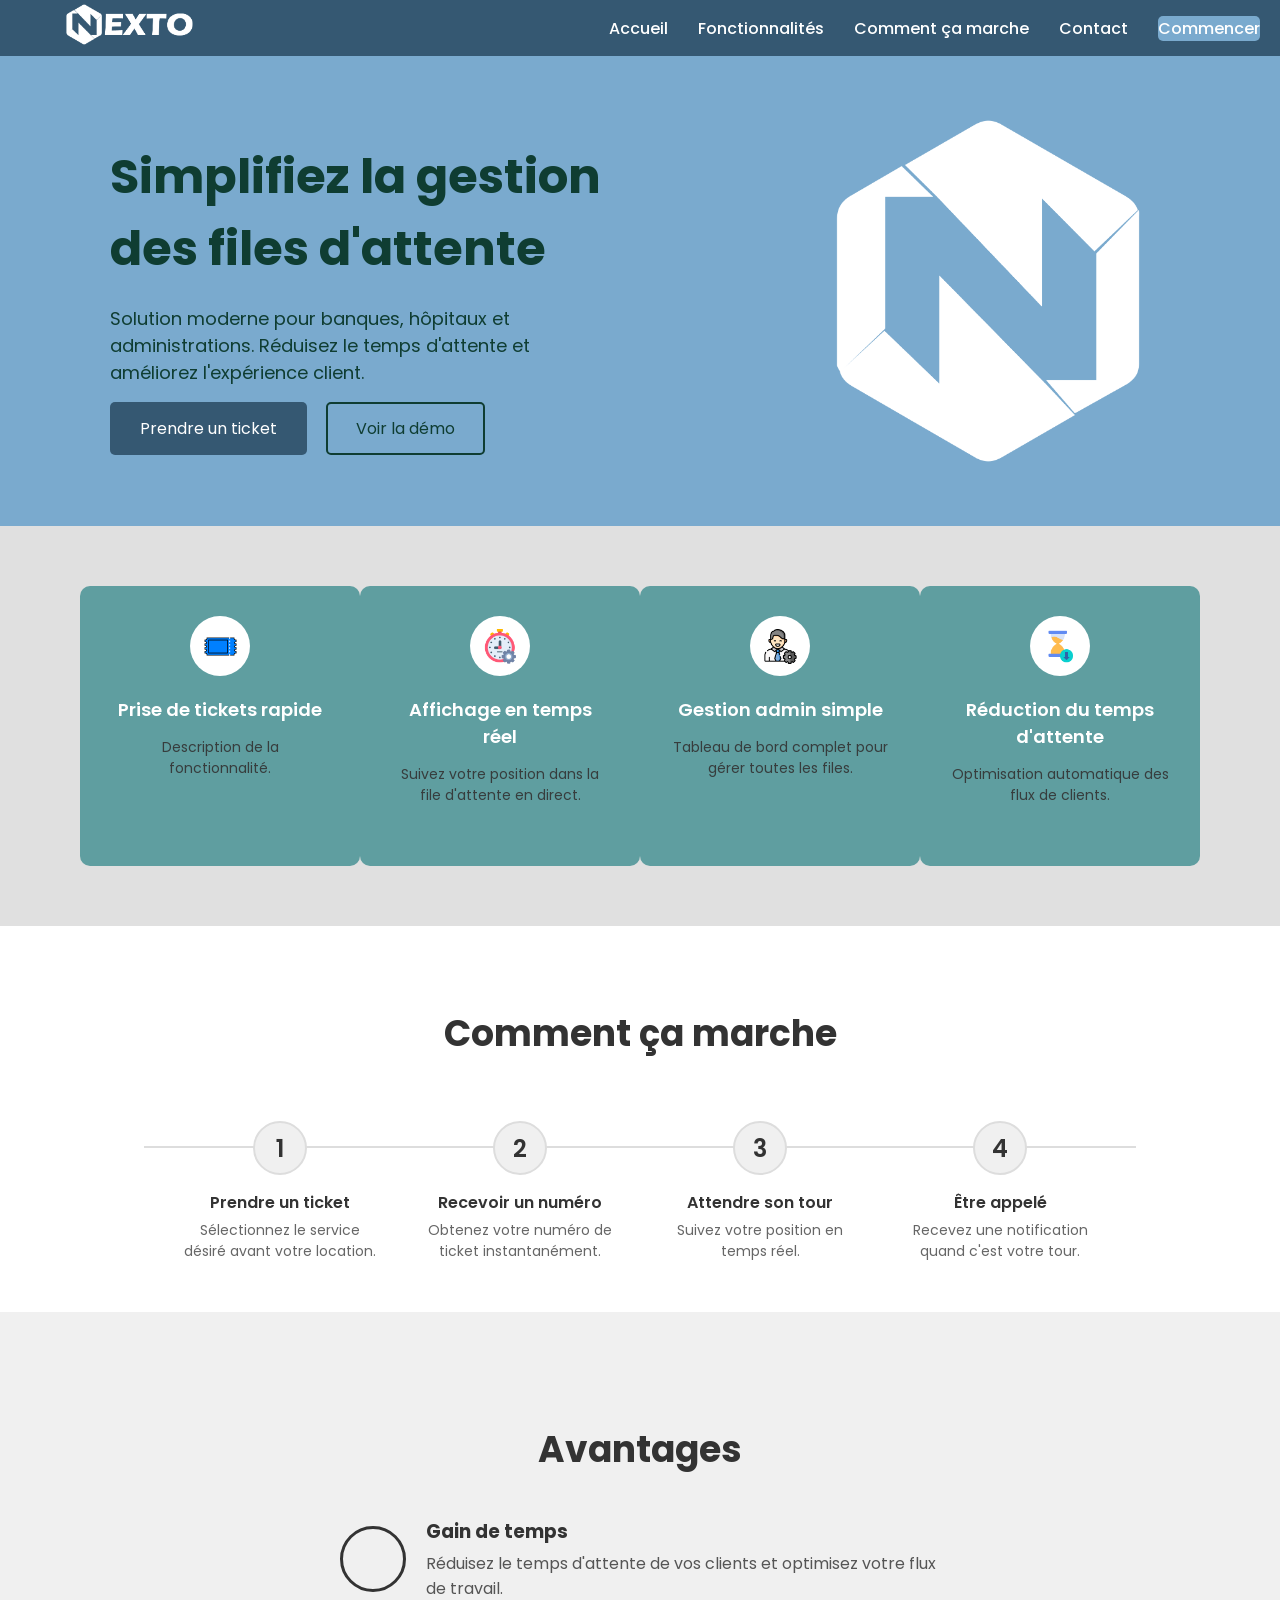
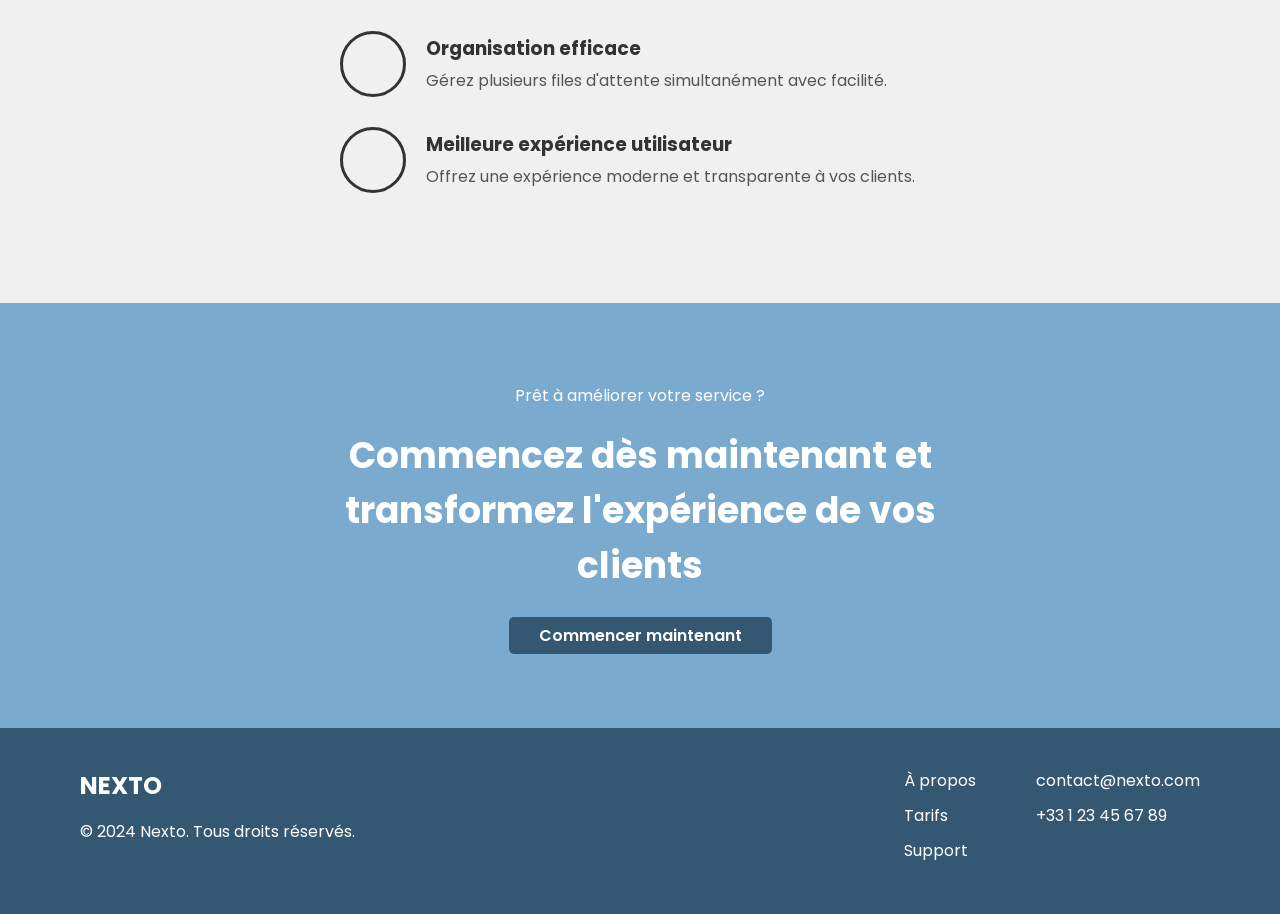
<file: index.html>
<!doctype html>
<html lang="en">
  <head>
    <meta charset="UTF-8" />
    <meta name="viewport" content="width=device-width, initial-scale=1.0" />
    <title>Nexto - Home</title>
    <link rel="icon" type="image/png" href="images/lolof-01.png" />
    <link rel="stylesheet" href="style.css" />
    <link
      href="https://fonts.googleapis.com/css2?family=Poppins:wght@400;500;600;700&display=swap"
      rel="stylesheet"
    />
  </head>
<nav class="navbar" >
  <div>
    <a href="index.html"></a>
    <img src="images/logonexto-01-01-01.png" alt="" width="220">
  </div>
  <ul class="nav-links">
        <li><a href="index.html">Accueil</a></li>
        <li><a href="#">Fonctionnalités</a></li>
        <li><a href="#">Comment ça marche</a></li>
        <li><a href="#">Contact</a></li>
        <a href="prendreUnTicket.html" class="btn-commencer">Commencer</a>
  </ul>
</nav>
  <body>
 

      <main>
        <div class="hero-content">
          <h1>Simplifiez la gestion des files d'attente</h1>
          <p>
            Solution moderne pour banques, hôpitaux et administrations. Réduisez
            le temps d'attente et améliorez l'expérience client.
          </p>
          <div class="hero-buttons">
            <a href="prendreUnTicket.html" class="btn-primary">Prendre un ticket</a>
            <a href="#" class="btn-secondary">Voir la démo</a>
          </div>
        </div>
        <div class="hero-image">
          <img
            src="images/lolof-01-01.png"
            alt="Nexto Company Logo"
            class="hero-logo"
          />
        </div>
      </main>
    </div>

    <section class="features">
      <div class="feature-card">
        <div class="icon-wrapper">
          <img src="images/ticket-icon.png" alt="Ticket Icon" />
        </div>
        <h3>Prise de tickets rapide</h3>
        <p>Description de la fonctionnalité.</p>
      </div>
      <div class="feature-card">
        <div class="icon-wrapper">
          <img src="images/real-time-icon.png" alt="Real-time Icon" />
        </div>
        <h3>Affichage en temps réel</h3>
        <p>Suivez votre position dans la file d'attente en direct.</p>
      </div>
      <div class="feature-card">
        <div class="icon-wrapper">
          <img src="images/admin-icon.png" alt="Admin Icon" />
        </div>
        <h3>Gestion admin simple</h3>
        <p>Tableau de bord complet pour gérer toutes les files.</p>
      </div>
      <div class="feature-card">
        <div class="icon-wrapper">
          <img src="images/time reduction.png" alt="Time Reduction Icon" />
        </div>
        <h3>Réduction du temps d'attente</h3>
        <p>Optimisation automatique des flux de clients.</p>
      </div>
    </section>
  </body>
  <section class="how-it-works">
    <h2>Comment ça marche</h2>
    <div class="steps">
      <div class="step">
        <div class="step-number">1</div>
        <div class="step-title">Prendre un ticket</div>
        <div class="step-description">
          Sélectionnez le service désiré avant votre location.
        </div>
      </div>
      <div class="step">
        <div class="step-number">2</div>
        <div class="step-title">Recevoir un numéro</div>
        <div class="step-description">
          Obtenez votre numéro de ticket instantanément.
        </div>
      </div>
      <div class="step">
        <div class="step-number">3</div>
        <div class="step-title">Attendre son tour</div>
        <div class="step-description">Suivez votre position en temps réel.</div>
      </div>
      <div class="step">
        <div class="step-number">4</div>
        <div class="step-title">Être appelé</div>
        <div class="step-description">
          Recevez une notification quand c'est votre tour.
        </div>
      </div>
    </div>
  </section>

  <section class="advantages">
    <h2>Avantages</h2>
    <div class="advantage-item">
      <div class="circle"></div>
      <div>
        <h3>Gain de temps</h3>
        <p>
          Réduisez le temps d'attente de vos clients et optimisez votre flux de
          travail.
        </p>
      </div>
    </div>
    <div class="advantage-item">
      <div class="circle"></div>
      <div>
        <h3>Organisation efficace</h3>
        <p>Gérez plusieurs files d'attente simultanément avec facilité.</p>
      </div>
    </div>
    <div class="advantage-item">
      <div class="circle"></div>
      <div>
        <h3>Meilleure expérience utilisateur</h3>
        <p>Offrez une expérience moderne et transparente à vos clients.</p>
      </div>
    </div>
  </section>

  <section class="cta">
    <a href="#">Prêt à améliorer votre service ?</a>
    <h2>Commencez dès maintenant et transformez l'expérience de vos clients</h2>
    <a href="prendreUnTicket.html" class="btn-cta">Commencer maintenant</a>
  </section>

  <footer>
    <div class="footer-content">
      <div class="footer-left">
        <div class="logo">NEXTO</div>
        <p style="color: white;">© 2024 Nexto. Tous droits réservés.</p>
      </div>
      <div class="footer-right">
        <div>
          <a href="#">À propos</a>
          <a href="#">Tarifs</a>
          <a href="#">Support</a>
        </div>
        <div>
          <p style="color: white;">contact@nexto.com</p>
          <p style="color: white;">+33 1 23 45 67 89</p>
        </div>
      </div>
    </div>
  </footer>
</html>
</file>
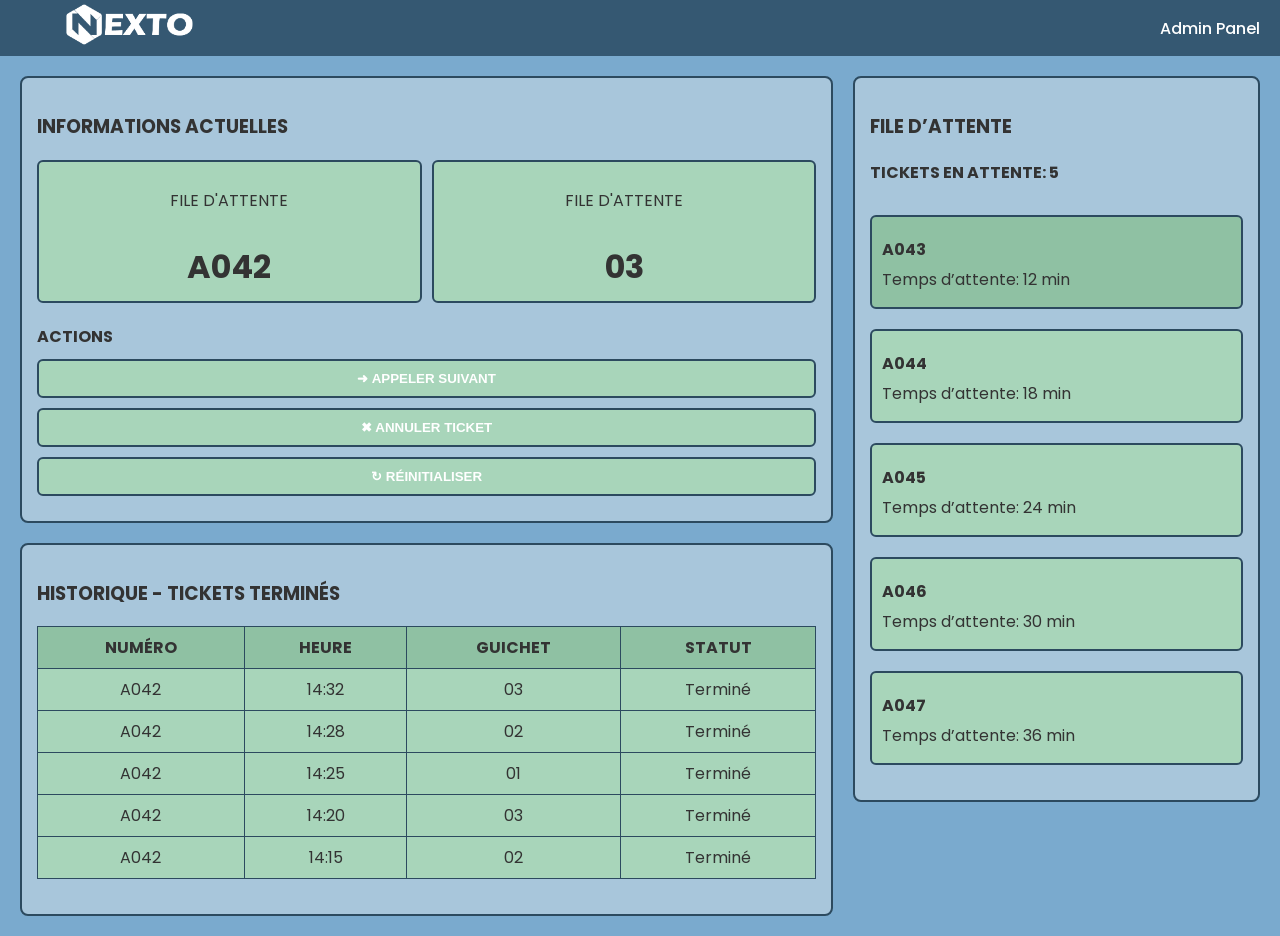
<file: adminpanel.html>
<!doctype html>
<html lang="en">
  <head>
    <meta charset="UTF-8" />
    <meta name="viewport" content="width=device-width, initial-scale=1.0" />
    <title>Nexto - Home</title>
    <link rel="icon" type="image/png" href="images/lolof-01.png" />
    <link rel="stylesheet" href="style.css" />
    <link
      href="https://fonts.googleapis.com/css2?family=Poppins:wght@400;500;600;700&display=swap"
      rel="stylesheet"
    />
  </head>
  <nav class="navbar">
    <div>
      <a href="index.html"></a>
      <img src="images/logonexto-01-01-01.png" alt="" width="220" />
    </div>
    <ul class="nav-links">
      <li><a href="#">Admin Panel</a></li>
    </ul>
  </nav>
  <body>
    <div class="queue-dashboard">
      <!-- LEFT PANEL -->
      <div class="left-panel">
        <div class="card">
          <h3>INFORMATIONS ACTUELLES</h3>

          <div class="info-boxes">
            <div class="info-box">
              <p>FILE D'ATTENTE</p>
              <h1>A042</h1>
            </div>

            <div class="info-box">
              <p>FILE D'ATTENTE</p>
              <h1>03</h1>
            </div>
          </div>

          <div class="actions">
            <h4>ACTIONS</h4>
            <button class="btn">➜ APPELER SUIVANT</button>
            <button class="btn">✖ ANNULER TICKET</button>
            <button class="btn">↻ RÉINITIALISER</button>
          </div>
        </div>

        <div class="card">
          <h3>HISTORIQUE - TICKETS TERMINÉS</h3>

          <table>
            <thead>
              <tr>
                <th>NUMÉRO</th>
                <th>HEURE</th>
                <th>GUICHET</th>
                <th>STATUT</th>
              </tr>
            </thead>
            <tbody>
              <tr>
                <td>A042</td>
                <td>14:32</td>
                <td>03</td>
                <td>Terminé</td>
              </tr>
              <tr>
                <td>A042</td>
                <td>14:28</td>
                <td>02</td>
                <td>Terminé</td>
              </tr>
              <tr>
                <td>A042</td>
                <td>14:25</td>
                <td>01</td>
                <td>Terminé</td>
              </tr>
              <tr>
                <td>A042</td>
                <td>14:20</td>
                <td>03</td>
                <td>Terminé</td>
              </tr>
              <tr>
                <td>A042</td>
                <td>14:15</td>
                <td>02</td>
                <td>Terminé</td>
              </tr>
            </tbody>
          </table>
        </div>
      </div>

      <!-- RIGHT PANEL -->
      <div class="right-panel">
        <div class="card">
          <h3>FILE D’ATTENTE</h3>
          <p><strong>TICKETS EN ATTENTE: 5</strong></p>

          <div class="ticket active">
            <h4>A043</h4>
            <p>Temps d’attente: 12 min</p>
          </div>

          <div class="ticket">
            <h4>A044</h4>
            <p>Temps d’attente: 18 min</p>
          </div>

          <div class="ticket">
            <h4>A045</h4>
            <p>Temps d’attente: 24 min</p>
          </div>

          <div class="ticket">
            <h4>A046</h4>
            <p>Temps d’attente: 30 min</p>
          </div>

          <div class="ticket">
            <h4>A047</h4>
            <p>Temps d’attente: 36 min</p>
          </div>
        </div>
      </div>
    </div>
  </body>
</html>
</file>
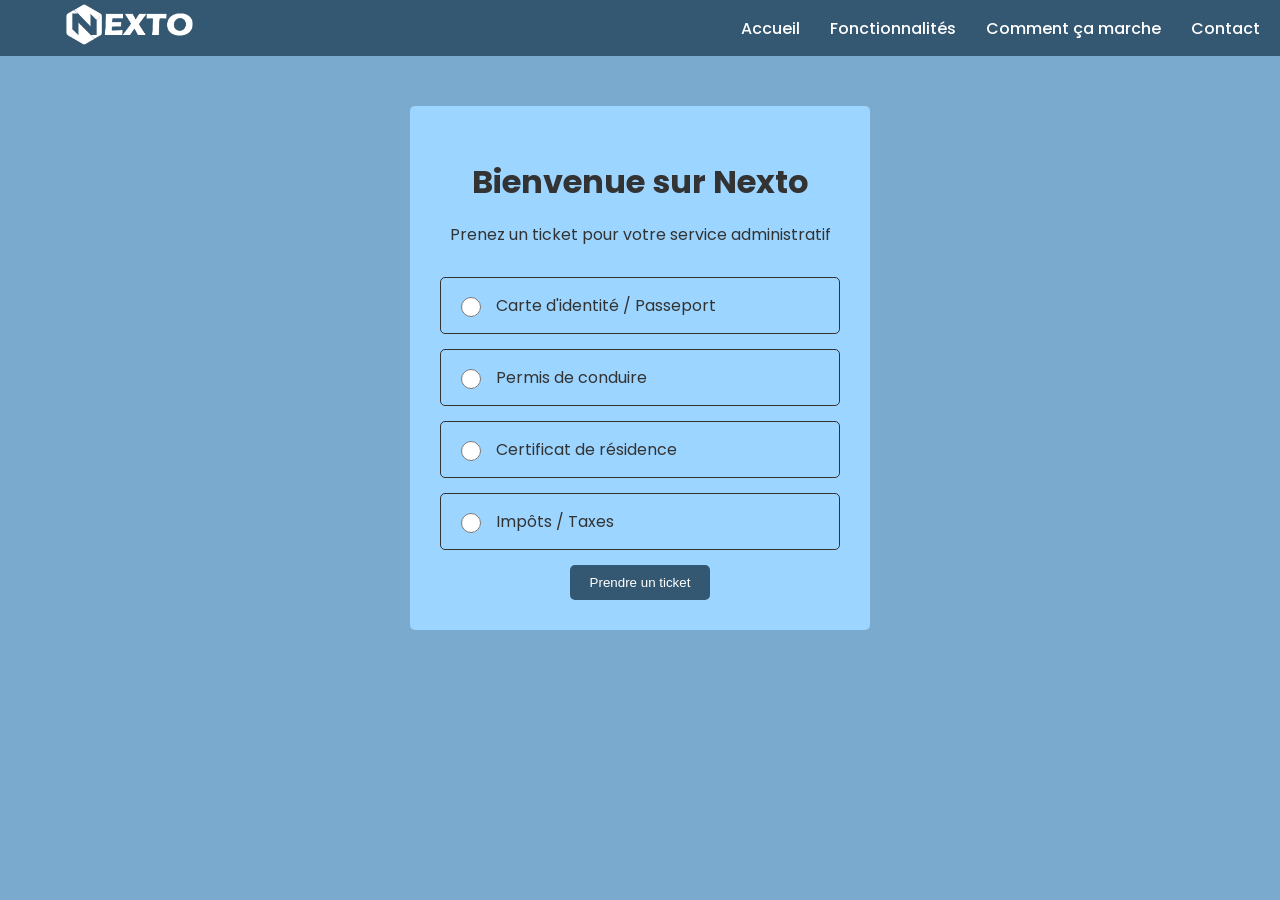
<file: prendreUnTicket.html>
<!doctype html>
<html lang="en">
  <head>
    <meta charset="UTF-8" />
    <meta name="viewport" content="width=device-width, initial-scale=1.0" />
    <title>Nexto - Home</title>
    <link rel="icon" type="image/png" href="images/lolof-01.png" />
    <link rel="stylesheet" href="style.css" />
    <link
      href="https://fonts.googleapis.com/css2?family=Poppins:wght@400;500;600;700&display=swap"
      rel="stylesheet"
    />
  </head>
</html>
<nav class="navbar" >
  <div>
    <a href="index.html"></a>
    <img src="images/logonexto-01-01-01.png" alt="" width="220">
  </div>
  <ul class="nav-links">
        <li><a href="index.html">Accueil</a></li>
        <li><a href="#">Fonctionnalités</a></li>
        <li><a href="#">Comment ça marche</a></li>
        <li><a href="#">Contact</a></li>
    
  </ul>
</nav>

  <body>
    <div class="container1">
      <h1>Bienvenue sur Nexto</h1>
      <p>Prenez un ticket pour votre service administratif</p>

      <form action="ticket.html" method="GET">
        <label class="option">
          <input type="radio" name="service" />
          <span>Carte d'identité / Passeport</span>
        </label>

        <label class="option">
          <input type="radio" name="service" />
          <span>Permis de conduire</span>
        </label>

        <label class="option">
          <input type="radio" name="service" />
          <span>Certificat de résidence</span>
        </label>

        <label class="option">
          <input type="radio" name="service" />
          <span>Impôts / Taxes</span>
        </label>

        <button class="btn-pr" type="submit">Prendre un ticket</button>
      </form>
    </div>
  </body>
</div>
</html>
</file>
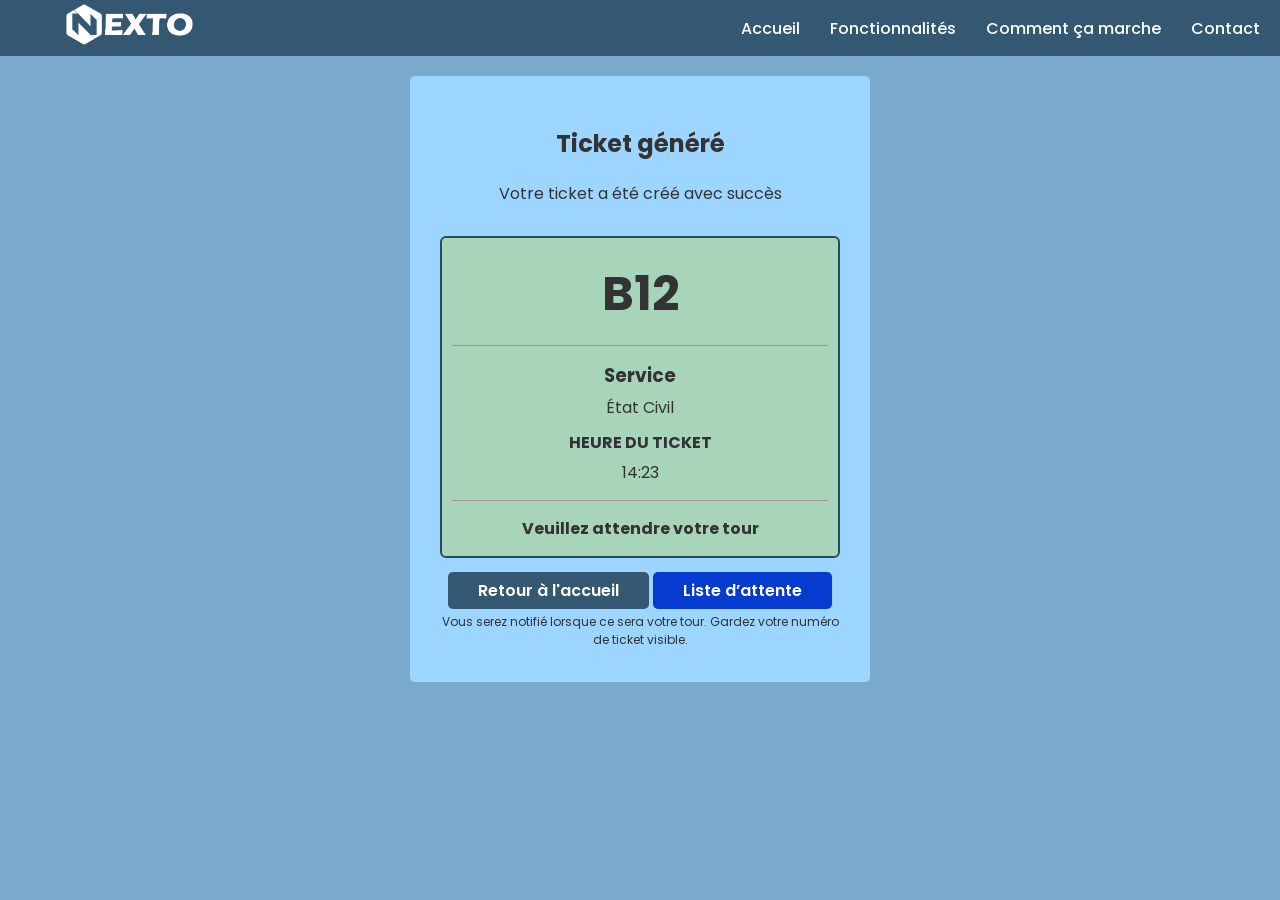
<file: ticket.html>
<!doctype html>
<html lang="en">
  <head>
    <meta charset="UTF-8" />
    <meta name="viewport" content="width=device-width, initial-scale=1.0" />
    <title>Nexto - Home</title>
    <link rel="icon" type="image/png" href="images/lolof-01.png" />
    <link rel="stylesheet" href="style.css" />
    <link
      href="https://fonts.googleapis.com/css2?family=Poppins:wght@400;500;600;700&display=swap"
      rel="stylesheet"
    />
  </head>
</html>
<nav class="navbar">
  <div>
    <a href="index.html"></a>
    <img src="images/logonexto-01-01-01.png" alt="" width="220" />
  </div>
  <ul class="nav-links">
    <li><a href="index.html">Accueil</a></li>
    <li><a href="#">Fonctionnalités</a></li>
    <li><a href="#">Comment ça marche</a></li>
    <li><a href="#">Contact</a></li>
  </ul>
</nav>
<body>
    <div class="container3">
  <h2>Ticket généré</h2>
  <p>Votre ticket a été créé avec succès</p>

  <div class="ticket">
    <h1>B12</h1>

    <hr>

    <h3>Service</h3>
    <p>État Civil</p>

    <h4>HEURE DU TICKET</h4>
    <p>14:23</p>

    <hr>

    <p class="note">Veuillez attendre votre tour</p>
  </div>


<a href="index.html" class="btn-cta">Retour à l'accueil</a>
<a href="Listedattente.html" class="btn-cta1">Liste d’attente</a>
  
<p class="footer-text">
    Vous serez notifié lorsque ce sera votre tour. Gardez votre numéro de ticket visible.
  </p>
</div>


</body>
</html>
</file>
<file: style.css>
body {
  font-family: "Poppins", sans-serif;
  margin: 0;
  background-color: #7aaace;
}

.container {
  background-color: #a8d8b9;
  padding: 20px 80px;
}

.navbar {
  display: flex;
  justify-content: space-between;
  align-items: center;
  background-color: #355872;
  padding: 1px 20px;
}

.navbar ul {
  list-style: none;
  display: flex;
  gap: 30px;
  margin: 0;
  padding: 0;
}

.navbar ul li a {
  text-decoration: none;
  color: white;
  font-weight: 500;
}

.btn-commencer {
  background-color: #7aaace;
  color: white;

  text-decoration: none;
  border-radius: 5px;
  font-weight: 500;
}

main {
  display: flex;
  align-items: center;
  padding: 60px 0;
}

.hero-content {
  flex: 1;
  margin-left: 110px;
}

.hero-content h1 {
  font-size: 48px;
  color: #0f3d32;
  margin: 0 0 20px;
}

.hero-content p {
  font-size: 18px;
  color: #0f3d32;
  max-width: 500px;
  margin-bottom: 30px;
}

.hero-buttons .btn-primary {
  background-color: #355872;
  color: white;
  padding: 15px 30px;
  text-decoration: none;
  border-radius: 5px;
  margin-right: 15px;
}

.hero-buttons .btn-secondary {
  background-color: transparent;
  color: #0f3d32;
  padding: 13px 28px;
  text-decoration: none;
  border-radius: 5px;
  border: 2px solid #0f3d32;
}

.hero-image {
  flex: 1;
  display: flex;
  justify-content: center;
  align-items: center;
}

.hero-logo {
  max-width: 350px;
  height: auto;
}

.logo-placeholder {
  font-size: 200px;
  font-weight: 700;
  color: #0f3d32;
  /* This is a placeholder for the complex logo */
  transform: rotate(-45deg);
}

.features {
  display: flex;
  justify-content: space-around;
  padding: 60px 80px;
  background-color: #e0e0e0;
}

.feature-card {
  background-color: cadetblue;
  color: white;
  padding: 30px;
  border-radius: 10px;
  width: 220px;
  text-align: center;
}

.feature-card .icon-wrapper {
  width: 60px;
  height: 60px;
  background-color: white;
  border-radius: 50%;
  margin: 0 auto 20px;
  display: flex;
  justify-content: center;
  align-items: center;
}

/* Style for the images inside the icon wrapper */
.feature-card .icon-wrapper img {
  width: 35px; /* Adjust size as needed */
  height: 35px; /* Adjust size as needed */
}

.feature-card h3 {
  margin: 0 0 10px;
  font-size: 18px;
  font-weight: 600;
}

.feature-card p {
  font-size: 14px;
  opacity: 0.9;
}

/*  */
body {
  font-family: "Poppins", sans-serif;
  margin: 0;
  color: #333;
}

/* How it works section */
.how-it-works {
  text-align: center;
  padding: 50px 20px;
  background-color: white;
}

.how-it-works h2 {
  font-size: 36px;
  margin-bottom: 60px;
}

.steps {
  display: flex;
  justify-content: center;
  gap: 40px;
  position: relative;
}

.steps::before {
  content: "";
  position: absolute;
  top: 25px;
  left: 10%;
  right: 10%;
  height: 2px;
  background-color: #ddd;
  z-index: 1;
}

.step {
  flex: 1;
  max-width: 200px;
  position: relative;
  z-index: 2;
}

.step-number {
  width: 50px;
  height: 50px;
  border-radius: 50%;
  background-color: #f0f0f0;
  display: flex;
  align-items: center;
  justify-content: center;
  font-size: 24px;
  font-weight: 600;
  margin: 0 auto 15px;
  border: 2px solid #ddd;
}

.step-title {
  font-weight: 600;
  margin-bottom: 5px;
}

.step-description {
  font-size: 14px;
  color: #666;
}

/* Advantages Section */
.advantages {
  background-color: #f0f0f0;
  padding: 80px;
}

.advantages h2 {
  text-align: center;
  font-size: 36px;
  margin-bottom: 40px;
}

.advantage-item {
  display: flex;
  align-items: center;
  margin-bottom: 30px;
  max-width: 600px;
  margin-left: auto;
  margin-right: auto;
}

.advantage-item .circle {
  width: 60px;
  height: 60px;
  border: 3px solid #333;
  border-radius: 50%;
  margin-right: 20px;
  flex-shrink: 0;
}

.advantage-item h3 {
  margin: 0 0 5px;
}

.advantage-item p {
  margin: 0;
  color: #555;
}

/* CTA Section */
.cta {
  background-color: #7aaace;
  color: white;
  text-align: center;
  padding: 80px 20px;
}

.cta a {
  color: white;
  text-decoration: none;
}

.cta h2 {
  font-size: 36px;
  max-width: 600px;
  margin: 20px auto 30px;
}

.btn-cta {
  background-color: #355872;
  color: white;
  padding: 7px 30px;
  border-radius: 5px;
  font-weight: 600;
  text-decoration: none;
}
.btn-cta1 {
  background-color: #053bcf;
  color: white;
  padding: 7px 30px;
  border-radius: 5px;
  font-weight: 600;
  text-decoration: none;
}

/* Footer */
footer {
  background-color: #355872;
  color: white;
  padding: 40px 80px;
}

.footer-content {
  display: flex;
  justify-content: space-between;
  color: white;
}

.footer-left .logo {
  font-size: 24px;
  font-weight: 700;
  margin-bottom: 10px;
}

.footer-right {
  display: flex;
  gap: 60px;
}

.footer-right div a {
  display: block;
  color: white;
  text-decoration: none;
  margin-bottom: 10px;
}

.footer-right div p {
  margin: 0 0 10px;
}

/* //////////page 2 : prendre un ticket /////////// */
.container1 {
  background-color: #9cd5ff;
  width: 400px;
  margin: 50px auto;
  padding: 30px;
  text-align: center;
  border-radius: 5px;
}

h1 {
  margin-bottom: 10px;
}

p {
  margin-bottom: 30px;
  color: #333;
}

.option {
  display: flex;
  align-items: center;
  justify-content: flex-start;
  border: 1px solid #333;
  border-radius: 5px;
  padding: 15px;
  margin-bottom: 15px;
  cursor: pointer;
}

.option input {
  margin-right: 15px;
  width: 20px;
  height: 20px;
}

button {
  background-color: #355872;
  color: white;
  border: none;
  padding: 10px 20px;
  border-radius: 5px;
  cursor: pointer;
}
.btn-pr {
  background-color: #355872;
}

button:hover {
  background-color: #333;
}

/* ticket */
.container3 {
  background-color: #9cd5ff;
  width: 400px;
  margin: 50px auto;
  padding: 30px;
  text-align: center;
  border-radius: 5px;
  margin-top: 20px;
  padding-bottom: 3px;
}

.ticket {
  border: 2px solid #333;
  border-radius: 8px;
  padding: 20px;
  margin: 20px 0;
}

.ticket h1 {
  font-size: 48px;
  margin: 10px 0;
}

.ticket h3,
.ticket h4 {
  margin: 10px 0 5px;
}

.ticket p {
  margin: 5px 0;
}

hr {
  border: none;
  border-top: 1px solid #999;
  margin: 15px 0;
}

.note {
  font-weight: bold;
}

button {
  background-color: #111;
  color: white;
  border: none;
  padding: 10px 20px;
  border-radius: 5px;
  cursor: pointer;
}

button:hover {
  background-color: #333;
}

.footer-text {
  font-size: 12px;
  margin-top: 10px;
}

/*  list datend*/

.queue-wrapper {
  background-color: #9cd5ff;
  width: 400px;
  margin: 50px auto;
  padding: 30px;
  text-align: center;
  border-radius: 5px;
  margin-top: 20px;
  padding-bottom: 20px;
}

table {
  width: 100%;
  border-collapse: collapse;
  margin-bottom: 20px;
}

th {
  text-align: left;
  padding: 10px;
  border-bottom: 2px solid #355872;
}

td {
  padding: 12px 10px;
  border-bottom: 1px solid #355872;
}

.status {
  padding: 5px 10px;
  border-radius: 4px;
  color: #fff;
  font-size: 12px;
}

.en-cours {
  background-color: #355872;
}

.attente {
  background-color: #355872;
}

.termine {
  background-color: #355872;
}

.wait-time {
  border: 1px solid #355872;
  padding: 10px;
  text-align: center;
  margin-bottom: 15px;
}

.refresh-btn {
  display: block;
  margin: 0 auto;
  padding: 10px 20px;
  border: 1px solid #355872;
  background-color: transparent;
  cursor: pointer;
}

.refresh-btn:hover {
  background-color: #333;
  color: #fff;
}

/* /////admin panel///// */

.queue-dashboard {
  display: flex;
  gap: 20px;
  padding: 20px;
}

/* PANELS */
.left-panel {
  flex: 2;
  display: flex;
  flex-direction: column;
  gap: 20px;
}

.right-panel {
  flex: 1;
}

/* CARD STYLE */
.card {
  background: #a8c6db;
  border: 2px solid #2c4a5f;
  border-radius: 8px;
  padding: 15px;
}

/* INFO BOXES */
.info-boxes {
  display: flex;
  gap: 10px;
  margin-bottom: 15px;
}

.info-box {
  flex: 1;
  background: #a8d5ba;
  border: 2px solid #2c4a5f;
  border-radius: 6px;
  text-align: center;
  padding: 10px;
}

.info-box h1 {
  margin: 5px 0 0;
}

/* ACTIONS */
.actions h4 {
  margin-bottom: 10px;
}

.btn {
  width: 100%;
  padding: 10px;
  margin-bottom: 10px;
  background: #a8d5ba;
  border: 2px solid #2c4a5f;
  border-radius: 6px;
  cursor: pointer;
  font-weight: bold;
}

.btn:hover {
  background: #92c7a4;
}

/* TABLE */
table {
  width: 100%;
  border-collapse: collapse;
  background: #a8d5ba;
}

th,
td {
  border: 1px solid #2c4a5f;
  padding: 8px;
  text-align: center;
}

th {
  background: #8fc1a3;
}

/* TICKETS */
.ticket {
  background: #a8d5ba;
  border: 2px solid #2c4a5f;
  border-radius: 6px;
  padding: 10px;
  margin-top: 10px;
}

.ticket.active {
  background: #8fc1a3;
}
</file>
